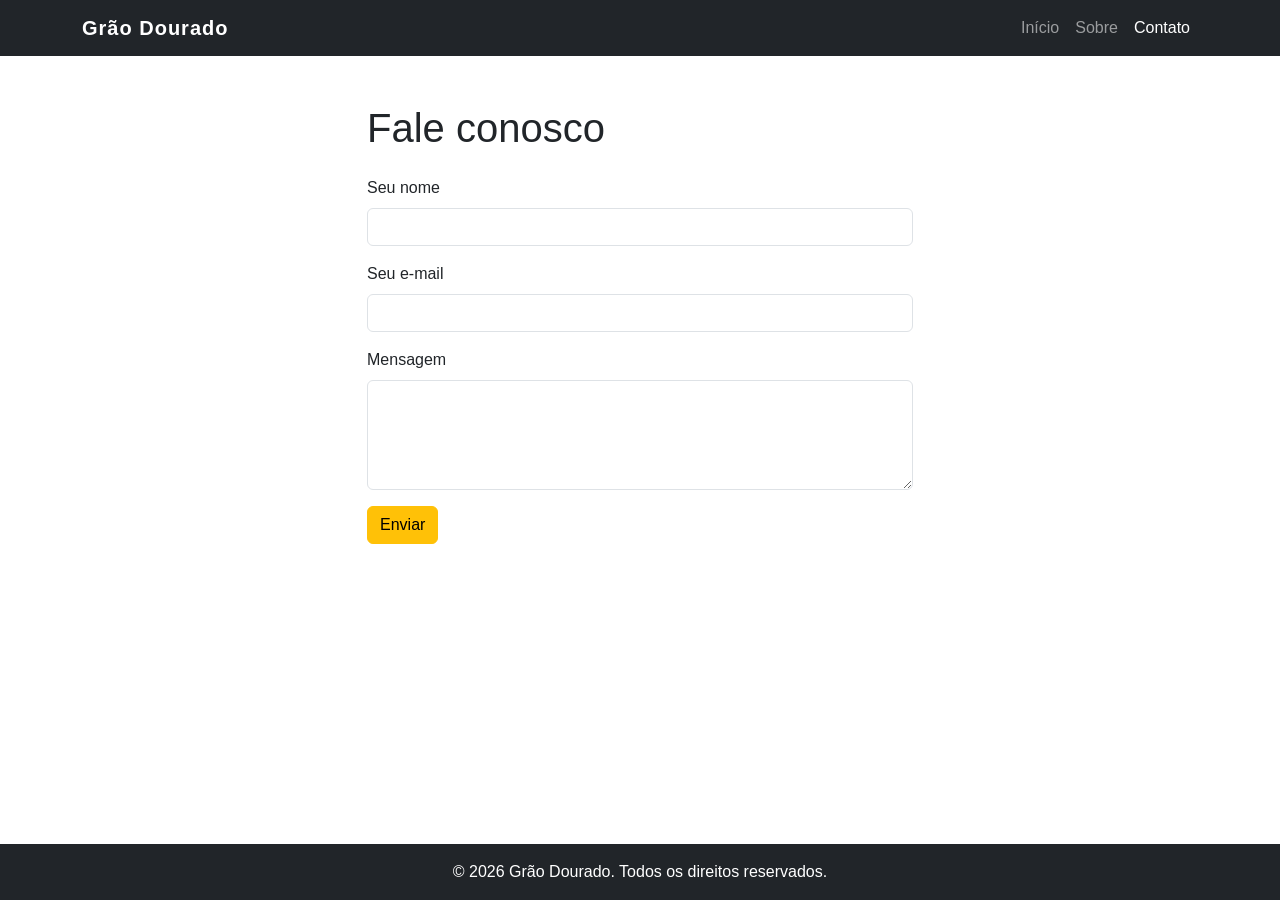
<file: contato.html>
<!DOCTYPE html>
<html lang="pt-BR">
<head>
  <meta charset="UTF-8">
  <meta name="viewport" content="width=device-width, initial-scale=1.0">
  <title>Contato - Grão Dourado</title>
  <link href="https://cdn.jsdelivr.net/npm/bootstrap@5.3.3/dist/css/bootstrap.min.css" rel="stylesheet">
  <link href="css/style.css" rel="stylesheet">
</head>
<body class="d-flex flex-column min-vh-100">

  <nav class="navbar navbar-expand-lg bg-dark" data-bs-theme="dark">
    <div class="container">
      <a class="navbar-brand marca" href="index.html">Grão Dourado</a>
      <button class="navbar-toggler" type="button" data-bs-toggle="collapse" data-bs-target="#menu" aria-controls="menu" aria-expanded="false" aria-label="Abrir menu">
        <span class="navbar-toggler-icon"></span>
      </button>
      <div class="collapse navbar-collapse" id="menu">
        <ul class="navbar-nav ms-auto">
          <li class="nav-item">
            <a class="nav-link" href="index.html">Início</a>
          </li>
          <li class="nav-item">
            <a class="nav-link" href="sobre.html">Sobre</a>
          </li>
          <li class="nav-item">
            <a class="nav-link active" href="contato.html">Contato</a>
          </li>
        </ul>
      </div>
    </div>
  </nav>

  <main class="container my-5">
    <div class="row justify-content-center">
      <div class="col-md-6">
        <h1 class="mb-4">Fale conosco</h1>
        <form>
          <div class="mb-3">
            <label for="nome" class="form-label">Seu nome</label>
            <input type="text" class="form-control" id="nome">
          </div>
          <div class="mb-3">
            <label for="email" class="form-label">Seu e-mail</label>
            <input type="email" class="form-control" id="email">
          </div>
          <div class="mb-3">
            <label for="mensagem" class="form-label">Mensagem</label>
            <textarea class="form-control" id="mensagem" rows="4"></textarea>
          </div>
          <button type="submit" class="btn btn-warning">Enviar</button>
        </form>
      </div>
    </div>
  </main>

  <footer class="bg-dark text-white text-center py-3 mt-auto">
    <p class="mb-0">© 2026 Grão Dourado. Todos os direitos reservados.</p>
  </footer>

  <script src="https://cdn.jsdelivr.net/npm/bootstrap@5.3.3/dist/js/bootstrap.bundle.min.js"></script>
</body>
</html>
</file>
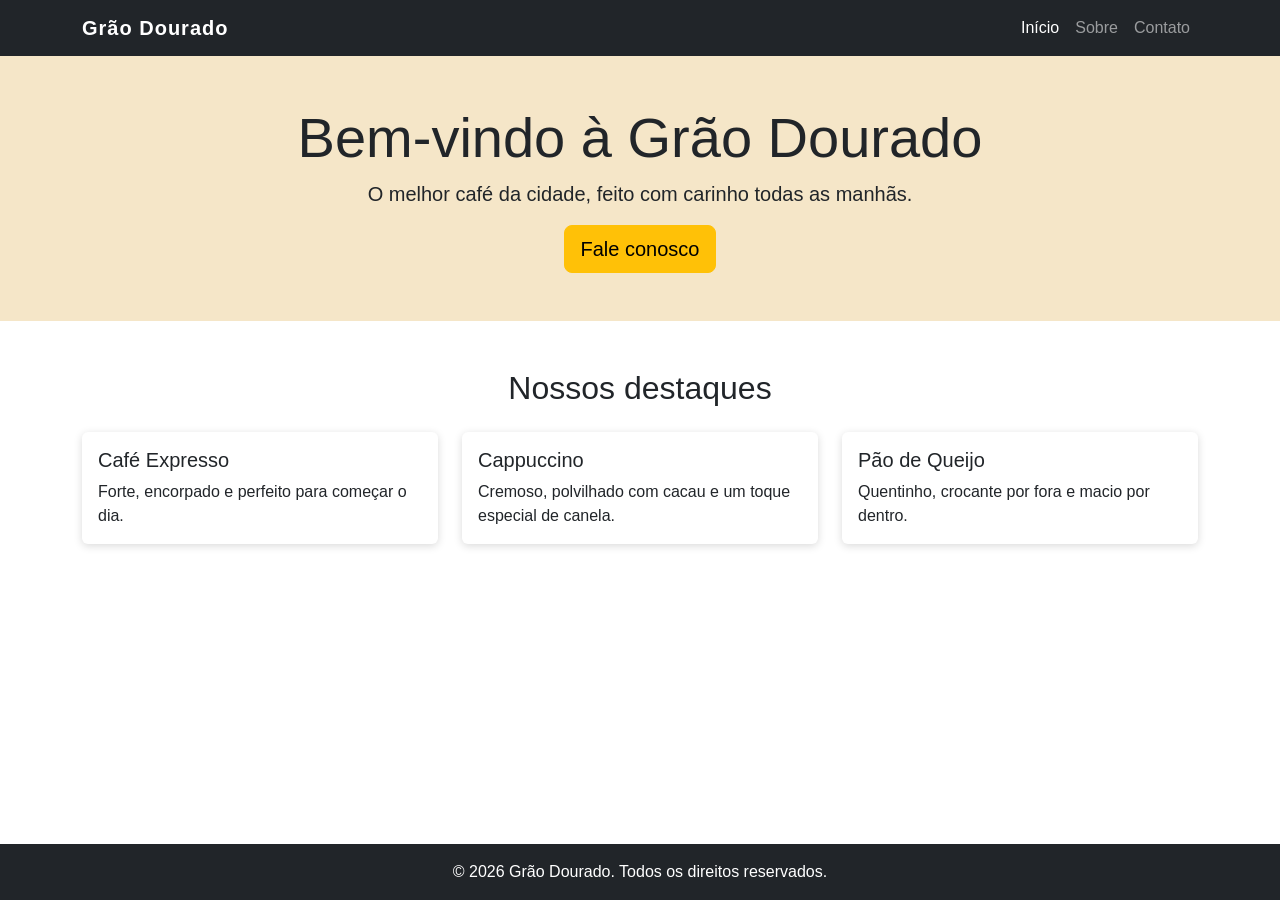
<file: index (1).html>
<!DOCTYPE html>
<html lang="pt-BR">
<head>
  <meta charset="UTF-8">
  <meta name="viewport" content="width=device-width, initial-scale=1.0">
  <title>Grão Dourado - Início</title>
  <link href="https://cdn.jsdelivr.net/npm/bootstrap@5.3.3/dist/css/bootstrap.min.css" rel="stylesheet">
  <link href="css/style.css" rel="stylesheet">
</head>
<body class="d-flex flex-column min-vh-100">

  <nav class="navbar navbar-expand-lg bg-dark" data-bs-theme="dark">
    <div class="container">
      <a class="navbar-brand marca" href="index.html">Grão Dourado</a>
      <button class="navbar-toggler" type="button" data-bs-toggle="collapse" data-bs-target="#menu" aria-controls="menu" aria-expanded="false" aria-label="Abrir menu">
        <span class="navbar-toggler-icon"></span>
      </button>
      <div class="collapse navbar-collapse" id="menu">
        <ul class="navbar-nav ms-auto">
          <li class="nav-item">
            <a class="nav-link active" href="index.html">Início</a>
          </li>
          <li class="nav-item">
            <a class="nav-link" href="sobre.html">Sobre</a>
          </li>
          <li class="nav-item">
            <a class="nav-link" href="contato.html">Contato</a>
          </li>
        </ul>
      </div>
    </div>
  </nav>

  <header class="cabecalho py-5 text-center">
    <div class="container">
      <h1 class="display-4">Bem-vindo à Grão Dourado</h1>
      <p class="lead">O melhor café da cidade, feito com carinho todas as manhãs.</p>
      <a href="contato.html" class="btn btn-warning btn-lg">Fale conosco</a>
    </div>
  </header>

  <main class="container my-5">
    <h2 class="text-center mb-4">Nossos destaques</h2>
    <div class="row g-4">
      <div class="col-md-4">
        <div class="card cartão h-100">
          <div class="card-body">
            <h5 class="card-title">Café Expresso</h5>
            <p class="card-text">Forte, encorpado e perfeito para começar o dia.</p>
          </div>
        </div>
      </div>
      <div class="col-md-4">
        <div class="card cartão h-100">
          <div class="card-body">
            <h5 class="card-title">Cappuccino</h5>
            <p class="card-text">Cremoso, polvilhado com cacau e um toque especial de canela.</p>
          </div>
        </div>
      </div>
      <div class="col-md-4">
        <div class="card cartão h-100">
          <div class="card-body">
            <h5 class="card-title">Pão de Queijo</h5>
            <p class="card-text">Quentinho, crocante por fora e macio por dentro.</p>
          </div>
        </div>
      </div>
    </div>
  </main>

  <footer class="bg-dark text-white text-center py-3 mt-auto">
    <p class="mb-0">© 2026 Grão Dourado. Todos os direitos reservados.</p>
  </footer>

  <script src="https://cdn.jsdelivr.net/npm/bootstrap@5.3.3/dist/js/bootstrap.bundle.min.js"></script>
</body>
</html>
</file>
<file: css/style.css>
body {
    font-family: Arial, sans-serif;
}

.navbar-brand {
    font-weight: bold;
    letter-spacing: 1px;
}

.card {
    border: none;
    box-shadow: 0 2px 8px rgba(0, 0, 0, 0.15);
}

header {
    background-color: #f5e6c8 !important;
}
</file>
